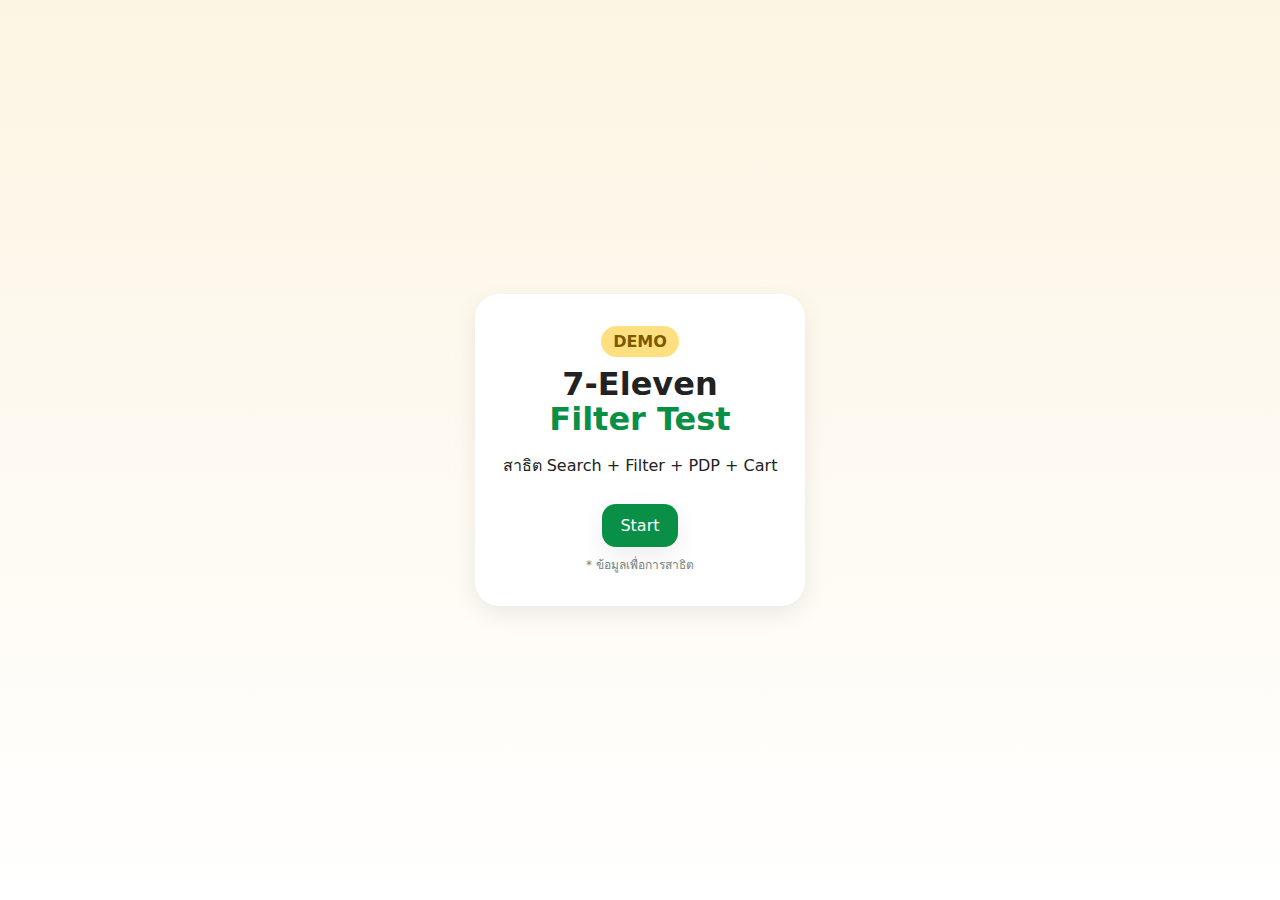
<file: 7-11 mockup/index.html>
<!doctype html>
<html lang="th">
<head>
  <meta charset="utf-8">
  <meta name="viewport" content="width=device-width, initial-scale=1">
  <title>7‑Eleven • Food Filter Demo (Phase 3)</title>
  <link rel="stylesheet" href="styles/main.css">
</head>
<body>
  <!-- Landing -->
  <section id="landing" class="landing">
    <div class="landing-inner">
      <div class="badge">DEMO</div>
      <h1>7‑Eleven<br><span>Filter Test</span></h1>
      <p>สาธิต Search + Filter + PDP + Cart</p>
      <a id="startBtn" class="cta" href="#app" role="button" aria-controls="app">Start</a>
      <div class="tip">* ข้อมูลเพื่อการสาธิต</div>
    </div>
  </section>

  <!-- APP -->
  <section id="app" class="app hidden" tabindex="-1">
    <header class="topbar">
      <div class="brand">7‑Delivery</div>
      <button id="cartBtn" class="icon-btn cart" title="ตะกร้า">
        <img src="assets/basket.png" class="icon-img" alt="cart">
        <span id="cartBadge" class="badge count hide">0</span>
      </button>
    </header>

    <main class="container">
      <section class="searchbar">
        <input id="searchInput" type="text" placeholder="ค้นหาอาหาร… เช่น ข้าวไก่, เส้นหมู, นม">
        <button id="filterBtn" class="icon-btn" title="ฟิลเตอร์"><img src="assets/filter.png" class="icon-img" alt="filter"></button>
      </section>

      <section class="chips">
        <button class="chip" data-chip="promo">มีโปร</button>
      </section>

      <section id="activeSummary" class="summary hide"></section>

      <section class="tabs">
        <button class="tab active">อาหาร</button>
        <button class="tab disabled">ขนม (Coming soon)</button>
        <button class="tab disabled">ของใช้ (Coming soon)</button>
      </section>

      <div class="toolbar">
        <label>จัดเรียง
          <select id="sortSelect">
            <option value="recommended">แนะนำ</option>
            <option value="price_asc">ราคาต่ำ→สูง</option>
            <option value="price_desc">ราคาสูง→ต่ำ</option>
            <option value="promo_first">โปรมาก่อน</option>
          </select>
        </label>
      </div>

      <section id="results" class="grid"></section>

      <template id="cardTpl">
        <article class="card clickable">
          <div class="thumb"><div class="ph">IMG</div></div>
          <h4 class="title"></h4>
          <div class="meta">
            <span class="price"></span>
            <span class="badge promo hide">โปร</span>
          </div>
        </article>
      </template>
    </main>

    <!-- Filter Panel -->
    <aside id="panel" class="panel">
      <div class="panel-header">
        <strong>ฟิลเตอร์</strong>
        <button id="closePanel" class="icon-btn">✖</button>
      </div>
      <div class="panel-content">
        <div class="group">
          <div class="group-title">หมวดหลัก</div>
          <label><input type="checkbox" name="category" value="พร้อมทาน"> พร้อมทาน</label>
          <label><input type="checkbox" name="category" value="ทานเล่น"> ทานเล่น</label>
          <label><input type="checkbox" name="category" value="สำเร็จรูป"> สำเร็จรูป</label>
        </div>
        <div class="group">
          <div class="group-title">โปรตีน</div>
          <label><input type="checkbox" name="protein" value="ไก่"> ไก่</label>
          <label><input type="checkbox" name="protein" value="หมู"> หมู</label>
          <label><input type="checkbox" name="protein" value="ปลา"> ปลา</label>
          <label><input type="checkbox" name="protein" value="วัว"> วัว</label>
          <label><input type="checkbox" name="protein" value="ไม่มีเนื้อสัตว์"> ไม่มีเนื้อสัตว์</label>
        </div>
        <div class="group">
          <div class="group-title">ฐานอาหาร</div>
          <label><input type="checkbox" name="base" value="ข้าว"> ข้าว</label>
          <label><input type="checkbox" name="base" value="เส้น"> เส้น</label>
        </div>
        <div class="group">
          <div class="group-title">ราคา</div>
          <label><input type="radio" name="price" value="" checked> ทั้งหมด</label>
          <label><input type="radio" name="price" value="lte30"> ≤ 30</label>
          <label><input type="radio" name="price" value="31to50"> 31–50</label>
          <label><input type="radio" name="price" value="gt50"> > 50</label>
        </div>
        <div class="group">
          <div class="group-title">โปรโมชัน</div>
          <label><input type="checkbox" name="promo" value="has"> มีโปร</label>
        </div>
      </div>
      <div class="panel-actions">
        <button id="resetBtn" class="ghost">ล้างทั้งหมด</button>
        <button id="applyBtn" class="primary">นำไปใช้</button>
      </div>
    </aside>

    <!-- PDP Bottom Sheet -->
    <section id="pdp" class="sheet hidden" aria-modal="true" role="dialog">
      <div class="sheet-inner">
        <div class="sheet-header">
          <button id="pdpClose" class="icon-btn">✖</button>
        </div>
        <div class="pdp-hero">
          <div class="hero-img">IMG</div>
        </div>
        <div class="pdp-body">
          <h2 id="pdpTitle"></h2>
          <div class="price-line"><span id="pdpPrice"></span></div>

          <div id="pdpHeat" class="opt-group hidden">
            <div class="opt-title">เลือก</div>
            <div class="seg">
              <button class="seg-btn" data-heat="อุ่น">อุ่น</button>
              <button class="seg-btn" data-heat="ไม่อุ่น">ไม่อุ่น</button>
            </div>
          </div>

          <div id="pdpSauce" class="opt-group hidden">
            <div class="opt-title">ซอส</div>
            <div id="sauceList" class="seg"></div>
          </div>

          <div id="pdpAddons" class="opt-group hidden">
            <div class="opt-title">ตัวเลือกเพิ่ม</div>
            <div id="addonList" class="check-list"></div>
          </div>

          <div class="pdp-qty">
            <button id="qtyMinus" class="qty">−</button>
            <span id="qtyVal">1</span>
            <button id="qtyPlus" class="qty">+</button>
          </div>

          <button id="addToCart" class="cta wide">ใส่ตะกร้า</button>
        </div>

        <div class="pdp-reco">
          <h3>สินค้าที่คุณอาจจะชอบ</h3>
          <div id="recoList" class="grid small"></div>
        </div>
      </div>
      <div class="sheet-backdrop"></div>
    </section>

    <!-- Cart Drawer -->
    <aside id="cart" class="cart-drawer">
      <div class="cart-head">
        <strong>ตะกร้า</strong>
        <button id="cartClose" class="icon-btn">✖</button>
      </div>
      <div id="cartItems" class="cart-body"></div>
      <div class="cart-foot">
        <div id="cartTotal" class="total">รวม: ฿0</div>
        <!-- ปุ่มไปหน้าชำระเงิน -->
<button id="checkoutBtn" class="primary full">ดำเนินการชำระเงิน</button>

      </div>
    </aside>

  </section>

  <script src="scripts/app.js"></script>
</body>
</html>
</file>
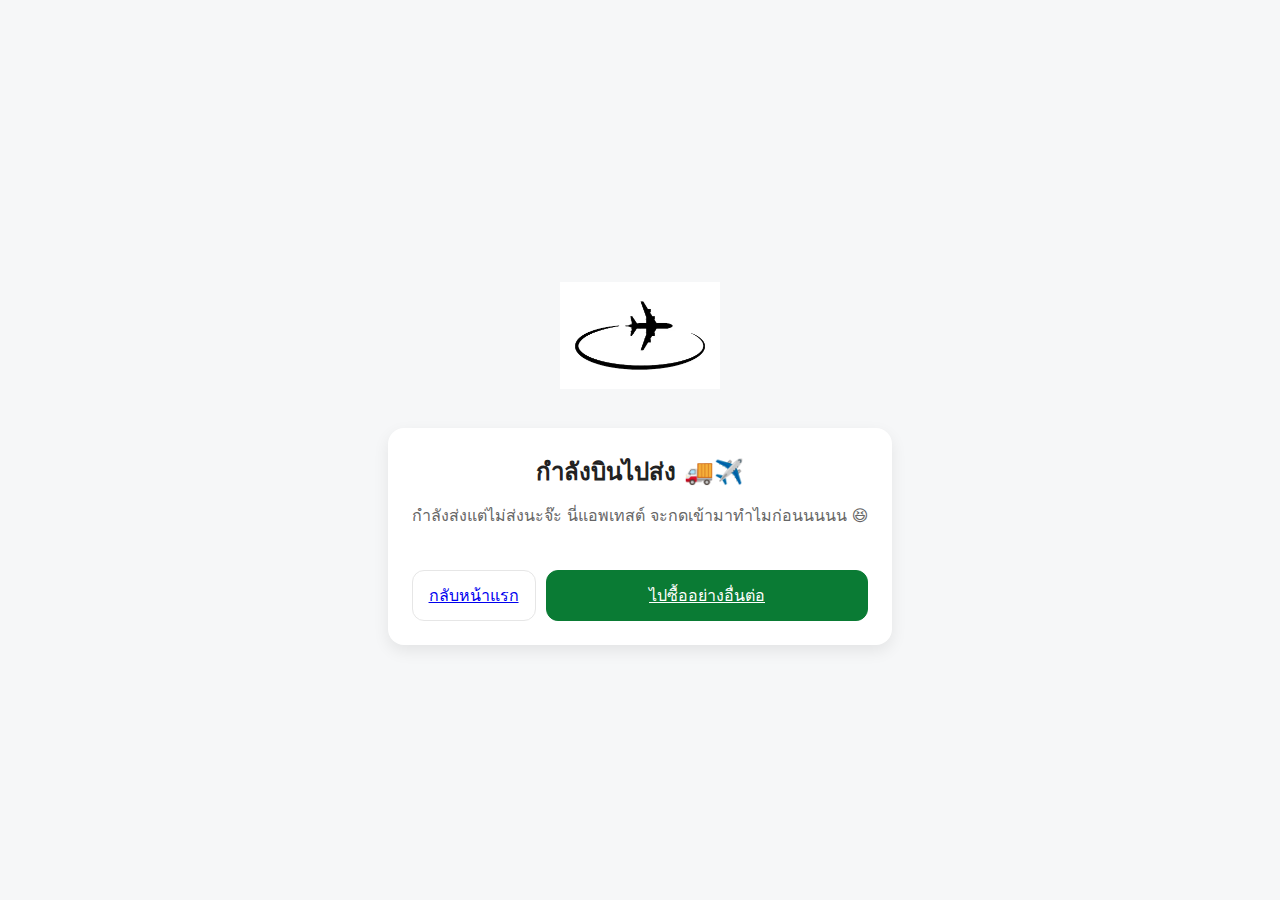
<file: delivery.html>
<!doctype html>
<html lang="th">
<head>
  <meta charset="utf-8">
  <meta name="viewport" content="width=device-width, initial-scale=1">
  <title>กำลังจัดส่ง - 7-Delivery Demo</title>
  <link rel="stylesheet" href="styles/main.css">
  <style>
    .ship-wrap{min-height:100dvh;display:flex;flex-direction:column;align-items:center;justify-content:center;background:#f6f7f8;text-align:center;padding:24px}
    .plane{width:160px;height:160px;margin-bottom:12px;background: no-repeat center/contain url('assets/images/plane.jpg');animation:fly 2.2s ease-in-out infinite alternate}
    @keyframes fly{from{transform:translateX(-10px)}to{transform:translateX(10px)}}
    .card{background:#fff;border-radius:16px;box-shadow:0 6px 16px #00000014;padding:24px;max-width:520px}
    .btn{display:inline-flex;justify-content:center;align-items:center;padding:12px 16px;border-radius:12px;border:1px solid #e6e6e6;background:#fff;cursor:pointer}
    .btn.primary{background:#0a7b34;color:#fff;border-color:#0a7b34}
    .btn-row{display:flex;gap:10px;justify-content:center}
  </style>
</head>
<body>
  <div class="ship-wrap">
    <div class="plane" aria-hidden="true"></div>
    <div class="card">
      <h2 style="margin:0 0 6px">กำลังบินไปส่ง 🚚✈️</h2>
      <p style="margin:0 0 14px;color:#666">กำลังส่งแต่ไม่ส่งนะจ๊ะ นี่แอพเทสต์ จะกดเข้ามาทำไมก่อนนนนน 😆</p>
      <p id="sum" style="margin:0 0 16px;font-weight:600"></p>
      <div class="btn-row">
        <a class="btn" href="index.html">กลับหน้าแรก</a>
        <a class="btn primary" href="index.html">ไปซื้ออย่างอื่นต่อ</a>
      </div>
    </div>
  </div>
  <script>
    const total = localStorage.getItem('lastTotal') || '';
    if(total) document.getElementById('sum').textContent = 'ยอดคำสั่งซื้อ (mock): '+ total;
  </script>
</body>
</html>
</file>
<file: 7-11 mockup/styles/main.css>
:root{--green:#0a8f47;--chip:#dff3e6;--light:#f7f9f8;--shadow:0 8px 24px rgba(0,0,0,.08)}
*{box-sizing:border-box}
body{margin:0;font-family:system-ui,-apple-system,Segoe UI,Roboto;background:var(--light);color:#222}
.hidden{display:none !important}
/* Landing */
.landing{min-height:100vh;display:flex;align-items:center;justify-content:center;background:linear-gradient(180deg,#fdf5e3,#fff)}
.landing-inner{background:#fff;border-radius:24px;box-shadow:var(--shadow);padding:32px 28px;text-align:center;max-width:460px;margin:16px}
.landing h1{margin:0 0 8px;font-size:32px;line-height:1.1}
.landing h1 span{color:var(--green)}
.badge{display:inline-block;background:#ffe080;color:#7a5a00;border-radius:999px;padding:6px 12px;margin-bottom:10px;font-weight:700}
.badge.count{background:#ff5d6c;color:#fff;position:absolute;top:-6px;right:-6px;padding:2px 6px}
.cta{background:var(--green);color:#fff;border:none;border-radius:14px;padding:12px 18px;font-size:16px;cursor:pointer;box-shadow:var(--shadow);margin-top:10px;text-decoration:none;display:inline-block}
.cta.wide{width:100%}
.tip{margin-top:8px;color:#75827b;font-size:12px}

/* App */
.topbar{background:var(--green);color:#fff;padding:12px 16px;position:sticky;top:0;z-index:60;box-shadow:var(--shadow);display:flex;justify-content:space-between;align-items:center}
.brand{font-weight:700}
.icon-btn{background:#fff;border:1px solid #e3e7e5;border-radius:14px;padding:8px 10px;cursor:pointer;display:flex;align-items:center;justify-content:center;position:relative}
.icon-btn .icon-img{width:18px;height:18px;display:block}
.icon-btn.cart{background:#e9f6ef;border:none}
.container{max-width:960px;margin:0 auto;padding:12px}
.searchbar{display:flex;gap:10px;align-items:center;background:#fff;border-radius:24px;padding:10px 14px;box-shadow:var(--shadow);position:sticky;top:56px;z-index:40}
.searchbar input{flex:1;border:none;outline:none;font-size:16px}
.chips{display:flex;gap:8px;flex-wrap:wrap;padding:10px 2px}
.chip{background:var(--chip);border:none;border-radius:999px;padding:8px 14px;cursor:pointer}
.chip.active{background:#bfe7cf}
.tabs{display:flex;gap:8px;margin:8px 0}
.tab{border:none;background:#fff;border-radius:999px;padding:10px 14px;color:#333;box-shadow:var(--shadow)}
.tab.disabled{background:#ffe9a3;color:#8a6e11}
.tab.active{background:#fff;border:2px solid var(--green)}
.summary{margin:6px 2px;color:#333;font-size:14px}
.summary.hide{display:none}
.toolbar{display:flex;justify-content:flex-end;align-items:center;margin:6px 0;color:#586660}
.toolbar select{border:1px solid #e3e7e5;border-radius:10px;padding:6px 8px;background:#fff}

/* Grid & Card */
.grid{display:grid;grid-template-columns:repeat(2,1fr);gap:12px;margin-top:8px}
.grid.small{grid-template-columns:repeat(3,1fr)}
@media (min-width:680px){ .grid{grid-template-columns:repeat(3,1fr);} }
.card{background:#fff;border-radius:16px;box-shadow:var(--shadow);padding:10px;display:flex;flex-direction:column;gap:6px}
.card.clickable{cursor:pointer}
.thumb{height:140px;background:#f0f0f0;border-radius:12px;display:flex;align-items:center;justify-content:center;color:#999}
.title{margin:0;font-size:16px;line-height:1.2}
.meta{display:flex;gap:6px;align-items:center}
.price{font-weight:700;color:var(--green)}
.badge.promo{font-size:12px;padding:2px 6px;border-radius:8px;background:#ffe3ec;color:#b0003a}

/* Panel */
.panel{position:fixed;right:-380px;top:0;width:360px;height:100%;background:#fff;box-shadow:var(--shadow);transition:right .25s ease;z-index:70;display:flex;flex-direction:column}
.panel.open{right:0}
.panel-header{display:flex;justify-content:space-between;align-items:center;padding:12px 16px;border-bottom:1px solid #eee}
.panel-content{padding:12px 16px;overflow:auto}
.group{margin-bottom:14px}
.group-title{font-weight:700;margin-bottom:6px}
.group label{display:block;margin:4px 0}
.panel-actions{margin-top:auto;display:flex;gap:8px;padding:12px 16px;border-top:1px solid #eee;background:#fff}
.primary{background:var(--green);color:#fff;border:none;border-radius:10px;padding:10px 14px;cursor:pointer;flex:1}
.ghost{background:#fff;border:1px solid #e3e7e5;border-radius:10px;padding:10px 14px;cursor:pointer}
@media (max-width:720px){ .panel{width:85vw} .searchbar{top:56px} }

/* PDP Bottom Sheet */
.sheet{position:fixed;inset:0;z-index:80;display:flex;justify-content:center;align-items:flex-end}
.sheet-backdrop{position:absolute;inset:0;background:rgba(0,0,0,.35)}
.sheet-inner{position:relative;background:#fff;width:100%;max-width:960px;border-top-left-radius:16px;border-top-right-radius:16px;max-height:92vh;overflow:auto;box-shadow:var(--shadow)}
.sheet-header{display:flex;justify-content:flex-end;padding:8px 12px}
.pdp-hero .hero-img{height:200px;background:#eee;display:flex;align-items:center;justify-content:center;border-radius:12px;margin:0 12px}
.pdp-body{padding:12px}
.pdp-body h2{margin:8px 0}
.price-line{font-size:18px;font-weight:700;color:var(--green);margin-bottom:8px}
.opt-group{margin:10px 0}
.opt-title{font-weight:700;margin-bottom:6px}
.seg{display:flex;gap:8px;flex-wrap:wrap}
.seg-btn{border:1px solid #e3e7e5;border-radius:999px;padding:8px 14px;background:#fff;cursor:pointer}
.seg-btn.active{background:#e9f6ef;border-color:#9fd6bf}
.check-list label{display:flex;align-items:center;gap:8px;margin:4px 0}
.pdp-qty{display:flex;gap:12px;align-items:center;justify-content:center;margin:12px 0}
.qty{border:1px solid #e3e7e5;border-radius:10px;background:#fff;width:40px;height:36px;cursor:pointer}
/* PDP Bottom Sheet */
.sheet{position:fixed;inset:0;z-index:80;display:flex;justify-content:center;align-items:flex-end}
.sheet-backdrop{position:absolute;inset:0;background:rgba(0,0,0,.35);z-index:0;}   /* เพิ่ม z-index:0 */
.sheet-inner{
  position:relative;background:#fff;width:100%;max-width:960px;
  border-top-left-radius:16px;border-top-right-radius:16px;
  max-height:92vh;overflow:auto;box-shadow:var(--shadow);
  z-index:1;   /* เพิ่ม z-index:1 เพื่ออยู่เหนือ backdrop */
}

/* Recommendations */
.pdp-reco{padding:12px}
.pdp-reco h3{margin:8px 0}

/* Cart Drawer */
.cart-drawer{position:fixed;right:-420px;top:0;width:380px;height:100vh;background:#fff;box-shadow:var(--shadow);z-index:85;display:flex;flex-direction:column;transition:right .25s ease}
.cart-drawer.open{right:0}
.cart-head{display:flex;justify-content:space-between;align-items:center;padding:12px 16px;border-bottom:1px solid #eee}
.cart-body{padding:12px 16px;overflow:auto;flex:1}
.cart-item{display:flex;justify-content:space-between;gap:10px;border-bottom:1px dashed #eee;padding:8px 0}
.cart-foot{border-top:1px solid #eee;padding:12px 16px;display:flex;justify-content:space-between;align-items:center}
.total{font-weight:700}
.hide{display:none}
/* Image fit */
.thumb img{ width:100%; height:100%; object-fit:cover; border-radius:12px; }
.pdp-hero .hero-img img{ width:100%; height:100%; object-fit:cover; border-radius:12px; }

button.full{width:100%}
button.primary{background:#0a7b34;color:#fff;border:1px solid #0a7b34;border-radius:12px;padding:12px 16px}
button.primary:disabled{opacity:.5;cursor:not-allowed}
</file>
<file: styles/main.css>
:root{--green:#0a8f47;--chip:#dff3e6;--light:#f7f9f8;--shadow:0 8px 24px rgba(0,0,0,.08)}
*{box-sizing:border-box}
body{margin:0;font-family:system-ui,-apple-system,Segoe UI,Roboto;background:var(--light);color:#222}
.hidden{display:none !important}
/* Landing */
.landing{min-height:100vh;display:flex;align-items:center;justify-content:center;background:linear-gradient(180deg,#fdf5e3,#fff)}
.landing-inner{background:#fff;border-radius:24px;box-shadow:var(--shadow);padding:32px 28px;text-align:center;max-width:460px;margin:16px}
.landing h1{margin:0 0 8px;font-size:32px;line-height:1.1}
.landing h1 span{color:var(--green)}
.badge{display:inline-block;background:#ffe080;color:#7a5a00;border-radius:999px;padding:6px 12px;margin-bottom:10px;font-weight:700}
.badge.count{background:#ff5d6c;color:#fff;position:absolute;top:-6px;right:-6px;padding:2px 6px}
.cta{background:var(--green);color:#fff;border:none;border-radius:14px;padding:12px 18px;font-size:16px;cursor:pointer;box-shadow:var(--shadow);margin-top:10px;text-decoration:none;display:inline-block}
.cta.wide{width:100%}
.tip{margin-top:8px;color:#75827b;font-size:12px}

/* App */
.topbar{background:var(--green);color:#fff;padding:12px 16px;position:sticky;top:0;z-index:60;box-shadow:var(--shadow);display:flex;justify-content:space-between;align-items:center}
.brand{font-weight:700}
.icon-btn{background:#fff;border:1px solid #e3e7e5;border-radius:14px;padding:8px 10px;cursor:pointer;display:flex;align-items:center;justify-content:center;position:relative}
.icon-btn .icon-img{width:18px;height:18px;display:block}
.icon-btn.cart{background:#e9f6ef;border:none}
.container{max-width:960px;margin:0 auto;padding:12px}
.searchbar{display:flex;gap:10px;align-items:center;background:#fff;border-radius:24px;padding:10px 14px;box-shadow:var(--shadow);position:sticky;top:56px;z-index:40}
.searchbar input{flex:1;border:none;outline:none;font-size:16px}
.chips{display:flex;gap:8px;flex-wrap:wrap;padding:10px 2px}
.chip{background:var(--chip);border:none;border-radius:999px;padding:8px 14px;cursor:pointer}
.chip.active{background:#bfe7cf}
.tabs{display:flex;gap:8px;margin:8px 0}
.tab{border:none;background:#fff;border-radius:999px;padding:10px 14px;color:#333;box-shadow:var(--shadow)}
.tab.disabled{background:#ffe9a3;color:#8a6e11}
.tab.active{background:#fff;border:2px solid var(--green)}
.summary{margin:6px 2px;color:#333;font-size:14px}
.summary.hide{display:none}
.toolbar{display:flex;justify-content:flex-end;align-items:center;margin:6px 0;color:#586660}
.toolbar select{border:1px solid #e3e7e5;border-radius:10px;padding:6px 8px;background:#fff}

/* Grid & Card */
.grid{display:grid;grid-template-columns:repeat(2,1fr);gap:12px;margin-top:8px}
.grid.small{grid-template-columns:repeat(3,1fr)}
@media (min-width:680px){ .grid{grid-template-columns:repeat(3,1fr);} }
.card{background:#fff;border-radius:16px;box-shadow:var(--shadow);padding:10px;display:flex;flex-direction:column;gap:6px}
.card.clickable{cursor:pointer}
.thumb{height:140px;background:#f0f0f0;border-radius:12px;display:flex;align-items:center;justify-content:center;color:#999}
.title{margin:0;font-size:16px;line-height:1.2}
.meta{display:flex;gap:6px;align-items:center}
.price{font-weight:700;color:var(--green)}
.badge.promo{font-size:12px;padding:2px 6px;border-radius:8px;background:#ffe3ec;color:#b0003a}

/* Panel */
.panel{position:fixed;right:-380px;top:0;width:360px;height:100%;background:#fff;box-shadow:var(--shadow);transition:right .25s ease;z-index:70;display:flex;flex-direction:column}
.panel.open{right:0}
.panel-header{display:flex;justify-content:space-between;align-items:center;padding:12px 16px;border-bottom:1px solid #eee}
.panel-content{padding:12px 16px;overflow:auto}
.group{margin-bottom:14px}
.group-title{font-weight:700;margin-bottom:6px}
.group label{display:block;margin:4px 0}
.panel-actions{margin-top:auto;display:flex;gap:8px;padding:12px 16px;border-top:1px solid #eee;background:#fff}
.primary{background:var(--green);color:#fff;border:none;border-radius:10px;padding:10px 14px;cursor:pointer;flex:1}
.ghost{background:#fff;border:1px solid #e3e7e5;border-radius:10px;padding:10px 14px;cursor:pointer}
@media (max-width:720px){ .panel{width:85vw} .searchbar{top:56px} }

/* PDP Bottom Sheet */
.sheet{position:fixed;inset:0;z-index:80;display:flex;justify-content:center;align-items:flex-end}
.sheet-backdrop{position:absolute;inset:0;background:rgba(0,0,0,.35)}
.sheet-inner{position:relative;background:#fff;width:100%;max-width:960px;border-top-left-radius:16px;border-top-right-radius:16px;max-height:92vh;overflow:auto;box-shadow:var(--shadow)}
.sheet-header{display:flex;justify-content:flex-end;padding:8px 12px}
.pdp-hero .hero-img{height:200px;background:#eee;display:flex;align-items:center;justify-content:center;border-radius:12px;margin:0 12px}
.pdp-body{padding:12px}
.pdp-body h2{margin:8px 0}
.price-line{font-size:18px;font-weight:700;color:var(--green);margin-bottom:8px}
.opt-group{margin:10px 0}
.opt-title{font-weight:700;margin-bottom:6px}
.seg{display:flex;gap:8px;flex-wrap:wrap}
.seg-btn{border:1px solid #e3e7e5;border-radius:999px;padding:8px 14px;background:#fff;cursor:pointer}
.seg-btn.active{background:#e9f6ef;border-color:#9fd6bf}
.check-list label{display:flex;align-items:center;gap:8px;margin:4px 0}
.pdp-qty{display:flex;gap:12px;align-items:center;justify-content:center;margin:12px 0}
.qty{border:1px solid #e3e7e5;border-radius:10px;background:#fff;width:40px;height:36px;cursor:pointer}
/* PDP Bottom Sheet */
.sheet{position:fixed;inset:0;z-index:80;display:flex;justify-content:center;align-items:flex-end}
.sheet-backdrop{position:absolute;inset:0;background:rgba(0,0,0,.35);z-index:0;}   /* เพิ่ม z-index:0 */
.sheet-inner{
  position:relative;background:#fff;width:100%;max-width:960px;
  border-top-left-radius:16px;border-top-right-radius:16px;
  max-height:92vh;overflow:auto;box-shadow:var(--shadow);
  z-index:1;   /* เพิ่ม z-index:1 เพื่ออยู่เหนือ backdrop */
}

/* Recommendations */
.pdp-reco{padding:12px}
.pdp-reco h3{margin:8px 0}

/* Cart Drawer */
.cart-drawer{position:fixed;right:-420px;top:0;width:380px;height:100vh;background:#fff;box-shadow:var(--shadow);z-index:85;display:flex;flex-direction:column;transition:right .25s ease}
.cart-drawer.open{right:0}
.cart-head{display:flex;justify-content:space-between;align-items:center;padding:12px 16px;border-bottom:1px solid #eee}
.cart-body{padding:12px 16px;overflow:auto;flex:1}
.cart-item{display:flex;justify-content:space-between;gap:10px;border-bottom:1px dashed #eee;padding:8px 0}
.cart-foot{border-top:1px solid #eee;padding:12px 16px;display:flex;justify-content:space-between;align-items:center}
.total{font-weight:700}
.hide{display:none}
/* Image fit */
.thumb img{ width:100%; height:100%; object-fit:cover; border-radius:12px; }
.pdp-hero .hero-img img{ width:100%; height:100%; object-fit:cover; border-radius:12px; }

button.full{width:100%}
button.primary{background:#0a7b34;color:#fff;border:1px solid #0a7b34;border-radius:12px;padding:12px 16px}
button.primary:disabled{opacity:.5;cursor:not-allowed}
</file>
